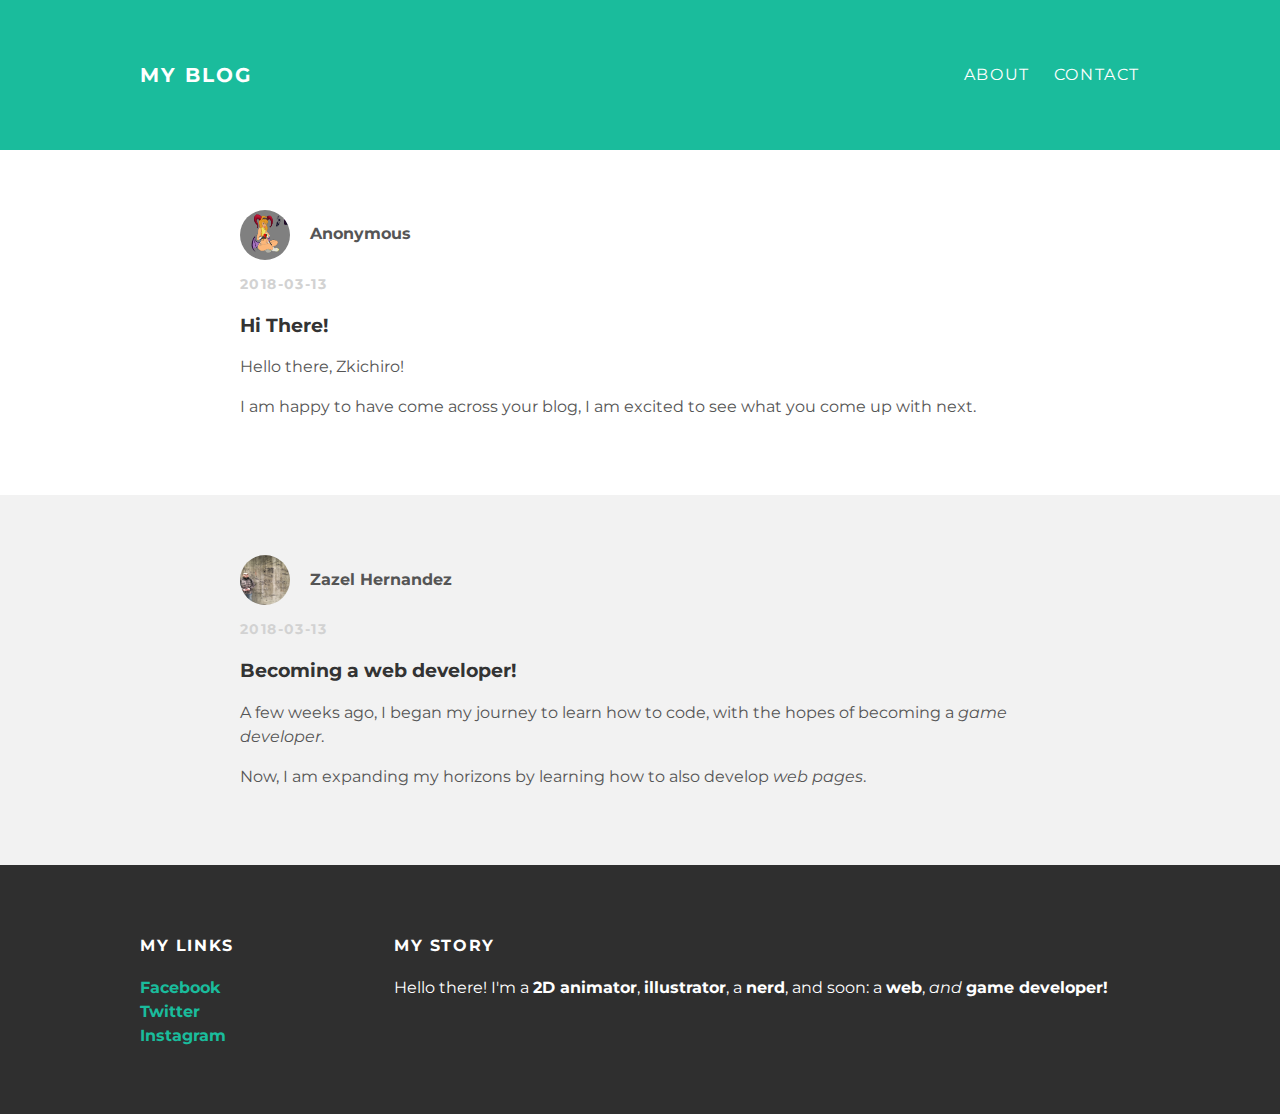
<file: index.html>
<!doctype html>
<html lang = "en-US">
  <head>
    <title>My Blog</title>
    <link rel = "stylesheet" type = "text/css" href = "styles.css">
  </head>
  <body>
    <div id = "header">
      <div class = "container">
        <a id = "header-title" href = "index.html">My blog</a>
        <ul id = "header-nav">
          <li><a href = "about.html">About</a></li>
          <li><a href = "mailto:zkichiro@gmail.com">Contact</a></li>
        </ul>
      </div>
    </div>
    <div id = "content">
      <div class = "post-container">
        <div class = "post">
          <div class = "post-author">
            <img src = "anonymous.png">
            <span><strong>Anonymous</strong></span>
          </div>
          <p class = "post-date">2018-03-13</p>
          <h3 class = "post-title">Hi There!</h3>
          <div>
            <p class = "post-content">
              Hello there, Zkichiro!
            </p>
            <p>
              I am happy to have come across your blog, I am excited to see what you come up with next.
            </p>
          </div>
        </div>
      </div>
      <div class = "post-container">
        <div class = "post">
          <div class = "post-author">
            <img src = "me.png">
            <span><strong>Zazel Hernandez</strong></span>
          </div>
          <p class = "post-date">2018-03-13</p>
          <h3 class = "post-title">Becoming a web developer!</h3>
          <div>
            <p class = "post-content">
              A few weeks ago, I began my journey to learn how to code, with the hopes of becoming a <em>game developer</em>.
            </p>
            <p>
              Now, I am expanding my horizons by learning how to also develop <em>web pages</em>.
            </p>
          </div>
        </div>
      </div>
    </div>
    <div id = "footer">
      <div class = "container">
        <div class = "column">
          <h4>My Links</h4>
          <p>
            <a href = "https://facebook.com/zazel.hernandezpalacios#_"><strong>Facebook</strong></a><br>
            <a href = "https://twitter.com/ZKichiroOuji"><strong>Twitter</strong></a><br>
            <a href = "https://www.instagram.com/zkichiro"><strong>Instagram</strong></a>
          </p>
        </div>
        <div class = "column">
          <h4>My Story</h4>
          <p>
            Hello there! I'm a <strong>2D animator</strong>, <strong>illustrator</strong>,
            a <strong>nerd</strong>, and soon: a <strong>web</strong>, <em>and</em> <strong>game developer!</strong>
          </p>
        </div>
      </div>
    </div>
  </body>
</html>
</file>
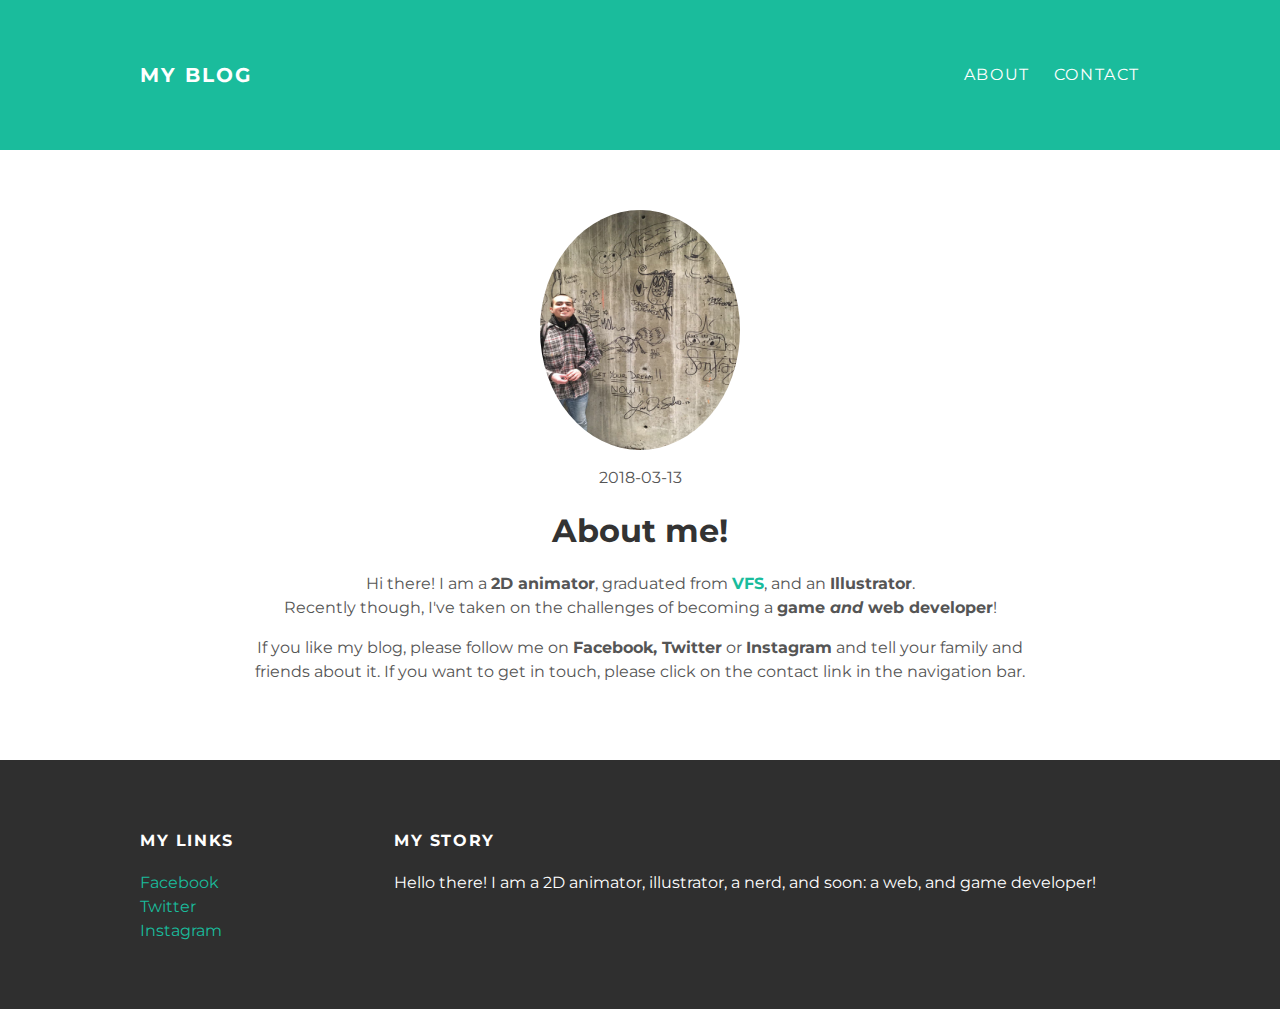
<file: about.html>
<!doctype html>
<html lang = "en-US">
  <head>
    <title>My Blog</title>
    <link rel = "stylesheet" type = "text/css" href = "styles.css">
  </head>
  <body>
    <div id = "header">
      <div class = "container">
        <a id = "header-title" href = "index.html">My blog</a>
        <ul id = "header-nav">
          <li><a href = "about.html">About</a></li>
          <li><a href = "mailto:zkichiro@gmail.com">Contact</a></li>
        </ul>
      </div>
    </div>
    <div id = "content">
      <div class = "container">
        <div class = "about">
          <div class = "about-author">
            <img src = "me.png">
          </div>
          <p class = "about-date">2018-03-13</p>
          <h1 class = "about-title">About me!</h1>
          <div>
            <p class = "about-content">
              Hi there! I am a <strong>2D animator</strong>, graduated from
              <a href = "https://vfs.edu/"><strong>VFS</strong></a>, and an <strong>Illustrator</strong>.<br>
              Recently though, I've taken on the challenges of becoming a <strong>game <em>and</em> web developer</strong>!
            </p>
            <p>
              If you like my blog, please follow me on <strong>Facebook, Twitter</strong> or <strong>Instagram</strong>
              and tell your family and friends about it.
              If you want to get in touch, please click on the contact link in the navigation bar.
            </p>
          </div>
        </div>
      </div>
    </div>
    <div id = "footer">
      <div class = "container">
        <div class = "column">
          <h4>My Links</h4>
          <p>
            <a href = "https://facebook.com/zazel.hernandezpalacios#_">Facebook</a><br>
            <a href = "https://twitter.com/ZKichiroOuji">Twitter</a><br>
            <a href = "https://www.instagram.com/zkichiro">Instagram</a>
          </p>
        </div>
        <div class = "column">
          <h4>My Story</h4>
          <p>
            Hello there! I am a 2D animator, illustrator, a nerd, and soon: a web, and game developer!
          </p>
        </div>
      </div>
    </div>
  </body>
</html>
</file>
<file: styles.css>
@import url(
  http://fonts.googleapis.com/css?family=Montserrat:400,700
  );
body {
  color: #555;
  margin: 0;
  font-family: 'Montserrat', sans-serif;
}
a {
  color: #1abc9c;
  text-decoration: none;
}
a:hover {
  color: #F6A623;
}
h1, h2, h3, h4 {
  color: #333;
}
p {
  line-height: 1.5;
}
.container {
  max-width: 1000px;
  margin: 0 auto;
}
.column {
  min-width: 250px;
  display: inline-block;
  vertical-align: top;
}
.post-container:nth-child(even) {
  background-color: #f2f2f2;
}
.post, .about {
  max-width: 800px;
  margin: 0 auto;
  padding: 60px 0;
}
.about {
  text-align: center;
}
.post-author img, .about-author img {
  border-radius: 50%;
}
.about-author img {
  width: 200px;
  height: 240px;
  vertical-align: middle;
}
.post-author img {
  width: 50px;
  height: 50px;
  vertical-align: middle;
}
.post-author span {
  margin-left: 16px;
}
.post-date {
  color: #D2D2D2;
  font-size: 14px;
  font-weight: bold;
  text-transform: uppercase;
  letter-spacing: 0.1em;
}
#header {
  background-color: #1abc9c;
  height: 150px;
  line-height: 150px;
}
#header a {
  color: white;
  text-decoration: none;
  text-transform: uppercase;
  letter-spacing: 0.1em;
}
#header a:hover {
  color: #222;
}
#header-title {
  display: block;
  float: left;
  font-size: 20px;
  font-weight: bold;
}
#header-nav {
  display: block;
  float: right;
  margin-top: 0px;
}
#header-nav li{
  display: inline;
  padding-left: 20px;
}
#footer {
  background-color: #2f2f2f;
  padding: 50px 0;
}
#footer h4{
  color: white;
  text-transform: uppercase;
  letter-spacing: 0.1em;
}
#footer p{
  color: white;
}
</file>
